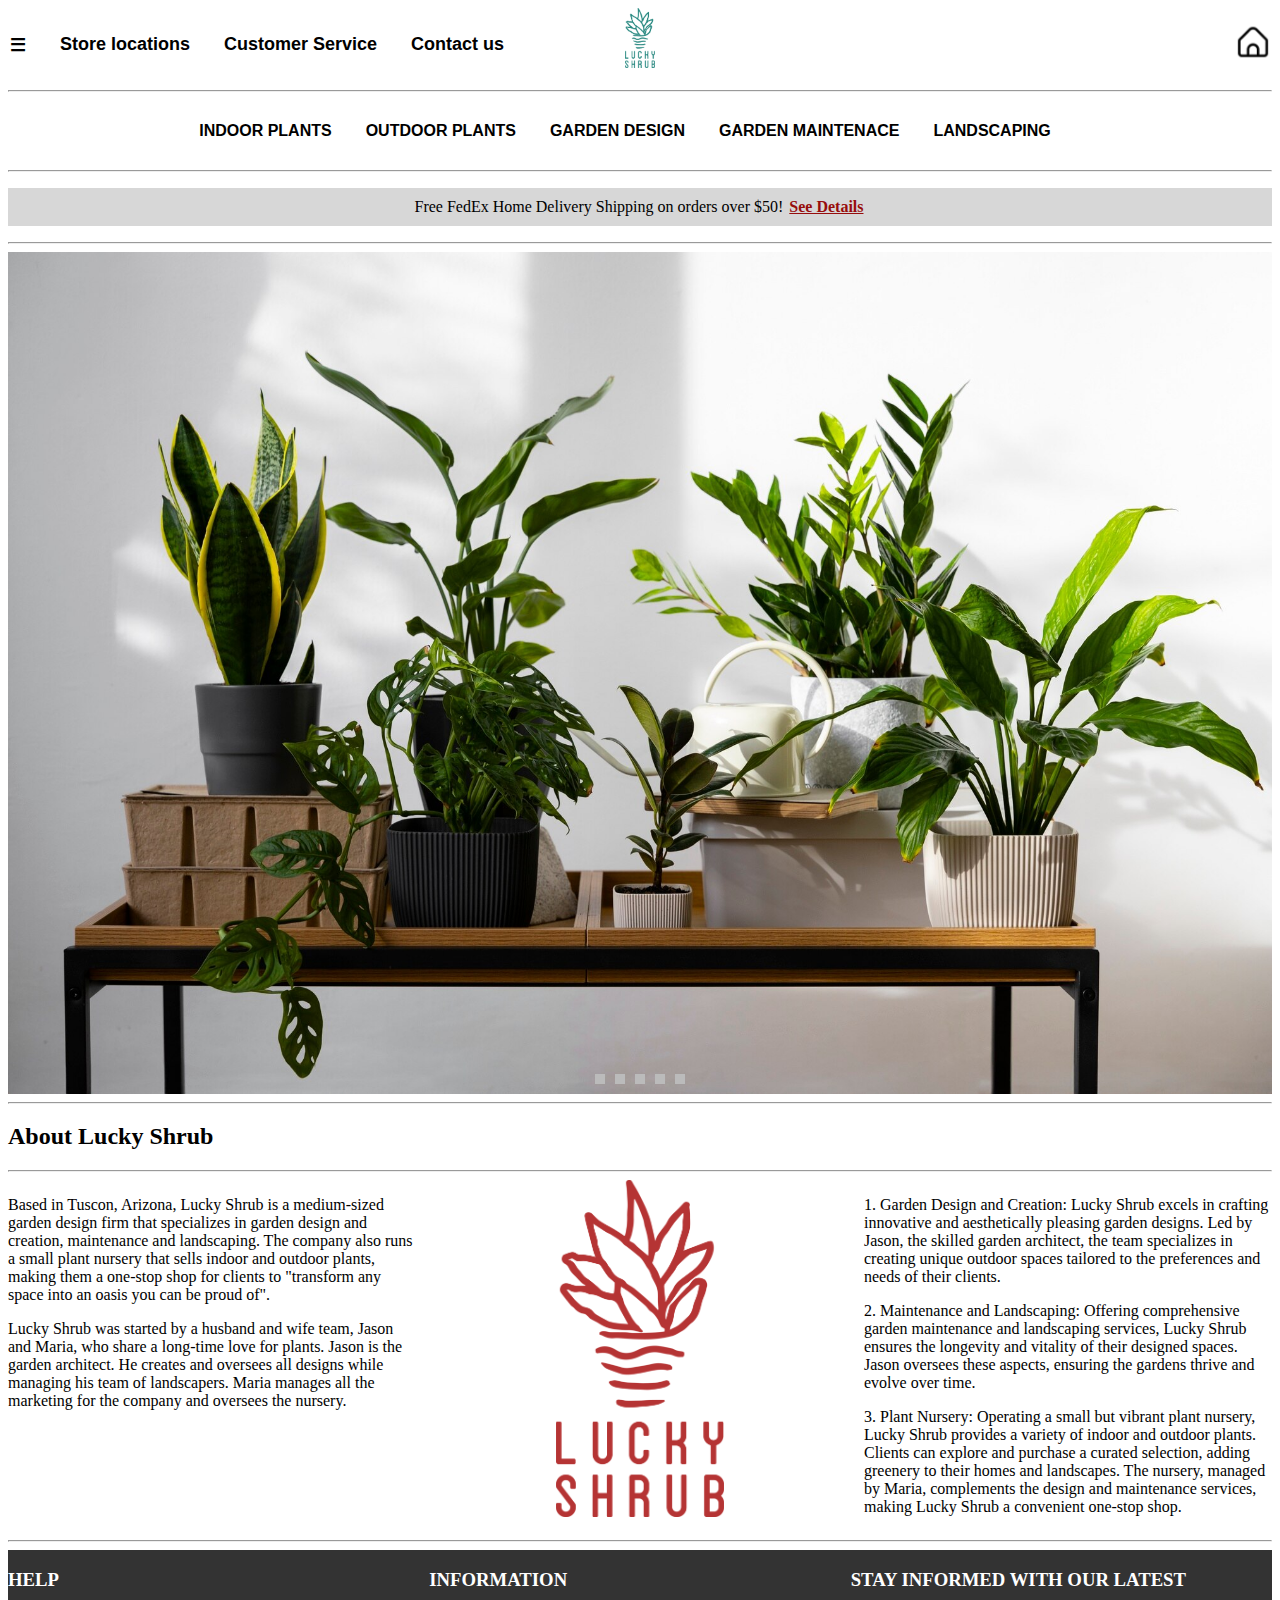
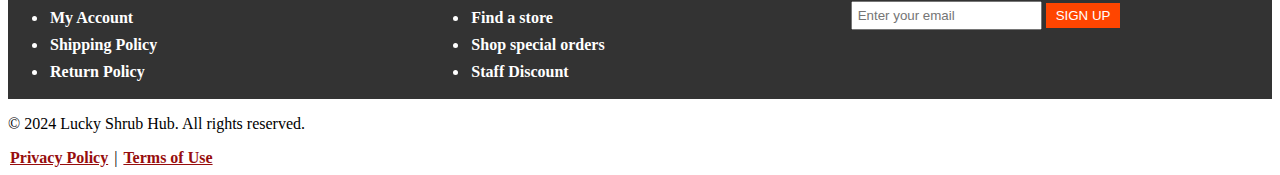
<file: index.html>
<!DOCTYPE html>
<html>

<head>
    <meta name="description" content="Lucky Shrub Hub">
    <meta name="author" content="Kevin Chan">
    <meta charset="UTF-8">
    <title>Luck Shrub Hub</title>
    <link rel="stylesheet" href="stylesheet.css">
</head>

<body>
    <header>

        <div class="logo-container">
            <img src="Asset 2@3x.png" alt="Logo" class="logo" style="width:30px;">
        </div>

        <nav class="navbar">
            <div class="navbar-links">
                <ul>
                    <li> <a href="#" class="toggle-button">☰</a></li>
                    <li><a href="#">Store locations</a></li>
                    <li><a href="#">Customer Service</a></li>
                    <li><a href="#">Contact us</a></li>
                </ul>
            </div>
        </nav>

        <div class="home-link">
            <a href="site.html"><img src="home.png" alt="home link" class="home" style="width: 30px;"></a>
        </div>
    </header>
    <hr>
    <section>
        <div class="shop-list">
            <ul>
                <li><a href="site.html">INDOOR PLANTS</a></li>
                <li><a href="site.html">OUTDOOR PLANTS</a></li>
                <li><a href="site.html">GARDEN DESIGN</a></li>
                <li><a href="site.html">GARDEN MAINTENACE</a></li>
                <li><a href="site.html">LANDSCAPING</a></li>
            </ul>
        </div>
    </section>
    <hr>
    <section>
        <div class="info">
            <p>Free FedEx Home Delivery Shipping on orders over $50! <a href="#details">See Details</a></p>
        </div>
    </section>
    <hr>

    <main>
        <div class="carousel">
            <div class="carousel-images">
                <div class="carousel-slide">
                    <img src="indoorPlant.jpg" alt="indoorPlant" class="coursel-image">
                </div>
                <!--
                    <div class="home-info1">
                        <a title="pictureOne" href="#">
                            <h2>BUY MORE FOR LESS</h2>
                        </a>
                    </div>
                    <div class="home-info2">
                        <a title="pictureOne" href="#">
                            <h3>New markdown on Lucky Shrub indoor plants</h3>
                        </a>
                    </div>
                </div>
                -->
                <div class="carousel-slide">
                    <img src="outdoorPlant.jpeg" alt="outdoorPlant" class="coursel-image">
                </div>
                <!--
                    <div class="home-info1">
                        <a title="pictureTWO" href="#">
                            <h2>BUY MORE FOR LESS</h2>
                        </a>
                    
                    </div>
                    <div class="home-info2">
                        <a title="pictureTWO" href="#">
                            <h3>New markdown on Lucky Shrub outdoor plants</h3>
                        </a>
                    </div>
                </div>
                -->
                <div class="carousel-slide">
                    <img src="gardenDesign.png" alt="gardenDesign" class="coursel-image">
                </div>
                <!--


                    <div class="home-info1">
                        <a title="pictureTHREE" href="#">
                            <h2>BUY MORE FOR LESS</h2>
                        </a>
                    </div>
                    <div class="home-info2">
                        <a title="pictureTWO" href="#">
                            <h3>New markdown on Lucky Shrub garden design</h3>
                        </a>
                    </div>
                    -->
            </div>
            <div class="carousel-indicators">
                <span class="indicator" data-index></span>
                <span class="indicator" data-index></span>
                <span class="indicator" data-index></span>
                <span class="indicator" data-index></span>
                <span class="indicator" data-index></span>
            </div>
        </div>

        <hr>

        <div class="intro">
            <h2>About Lucky Shrub</h2>
        </div>
        <hr>
        <div class="intro-container">
            <div class="intro-text">
                <p> Based in Tuscon, Arizona, Lucky Shrub is a medium-sized garden design firm that specializes in
                    garden
                    design and creation,
                    maintenance and landscaping. The company also runs a small plant nursery that sells indoor and
                    outdoor
                    plants,
                    making them a one-stop shop for clients to "transform any space into an oasis you can be proud of".
                </p>

                <p>Lucky Shrub was started by a husband and wife team, Jason and Maria, who share a long-time love for
                    plants.
                    Jason is the garden architect. He creates and oversees all designs while managing his team of
                    landscapers. Maria manages all the marketing for the company and oversees the nursery.
                </p>
            </div>
            <div class="intro-logo">
                <img src="Asset 1@3x.png" alt="logo">
            </div>

            <div class="intro-textTwo">
                <div class="intro-textTwo">
                    <p>1. Garden Design and Creation: Lucky Shrub excels in crafting innovative and aesthetically
                        pleasing
                        garden designs. Led by Jason, the skilled garden architect, the team specializes in creating
                        unique outdoor spaces tailored to the preferences and needs of their clients.
                    </p>
                    <p>
                        2. Maintenance and Landscaping: Offering comprehensive garden maintenance and landscaping
                        services, Lucky Shrub ensures the longevity and vitality of their designed spaces. Jason
                        oversees these aspects, ensuring the gardens thrive and evolve over time.
                    </p>
                    <p>3. Plant Nursery: Operating a small but vibrant plant nursery, Lucky Shrub provides a variety of
                        indoor and outdoor plants. Clients can explore and purchase a curated selection, adding greenery
                        to their homes and landscapes. The nursery, managed by Maria, complements the design and
                        maintenance services, making Lucky Shrub a convenient one-stop shop.</p>
                </div>
            </div>
        </div>
        <hr>

    </main>

    <script src="script.js"></script>

    <footer class="footer-container">
        <div class="footer-section">
            <h3>HELP</h3>
            <ul>
                <li><a href="#">My Account</a></li>
                <li><a href="#">Shipping Policy</a></li>
                <li><a href="#">Return Policy</a></li>
            </ul>
        </div>

        <div class="footer-section">
            <h3>INFORMATION</h3>
            <ul>
                <li><a href="#">Find a store</a></li>
                <li><a href="#">Shop special orders</a></li>
                <li><a href="#">Staff Discount</a></li>
            </ul>
        </div>

        <div class="footer-section newsletter">
            <h3>STAY INFORMED WITH OUR LATEST</h3>
            <input type="email" placeholder="Enter your email" />
            <button>SIGN UP</button>
        </div>
    </footer>

    <footer class="footer-section">
        <p>© 2024 Lucky Shrub Hub. All rights reserved.</p>
        <div>
            <a href="#">Privacy Policy</a> | <a href="#">Terms of Use</a>
        </div>
    </footer>

</html>
</file>
<file: stylesheet.css>
header {
    display: flex;
    justify-content: center;
    align-items: center;
    position: relative;
}
header, .navbar, .info, .shop-list{
    position: sticky;
    top: 0;
    background-color: white;
    z-index: 10;
}
a{
    font-weight: bold;
    text-decoration: underline;
    color: rgb(151, 13, 13);
    border: 2px solid transparent;
    box-sizing: border-box;
}
a:hover{
    color: darkblue;
    text-decoration: none;
    background-color: #f0f0f0;
    border: 2px solid #ff4500;
    box-shadow: 0 0 8px rgba(0, 0, 0, 0.5)
}

.logo-container img {
    width: 30px;
    padding-bottom: 10px; 
}

.navbar {
    position: absolute;
    left: 0;
    top: 50%;
    transform: translateY(-50%);
}

.home-link{
    position: fixed;
    top: 17px;
    right: 0;
    padding: 10px;
    z-index: 1000;
}

.toggle-button{
    display: block;
}
.carousel{
    position: relative;
    width: 100%;
    overflow: hidden;
}
.carousel-images{
    display: flex;
    transition: transform 0.5s ease;
    max-width: 100%;
    display: block;
}

.carousel-slide {
    position: relative;
    width: 100%;
}
.carousel-slide img{
    width: 100%;
    height: auto;
}

.home-info1, .home-info2{
    position: absolute;
    text-align: right;
    right: 10px;
    color: white;
}
.intro-container{
    display: flex;
    align-items: flex-start;
    gap: 20px;
}
.intro-text,.intro-textTwo{
    flex: 1;
}
.intro-logo{
    display: flex;
    justify-content: center;
    align-items: center;
    flex: 1;
}

.intro-logo img{
    width: 41%;
    height: auto;
}

.intro-text, .intro-textTwo{
    text-align: left;
}

.home-info1{
    top: 40%;
}
.home-info2{
    top: 50%;
}
.carousel-caption {
    position: absolute;
    top: 50%; 
    left: 50%; 
    transform: translate(-50%, -50%); 
    color: white; 
    font-size: 24px; 
    font-weight: bold; 
    text-align: center; 
}

.carousel-images img{
    max-width: 100%;
    display: block;
}

.carousel-indicators{
    position: absolute;
    bottom: 10px;
    left: 50%;
    transform: translateX(-50%);
    display: flex;
}
.indicator{
    height: 10px;
    width: 10px;
    background-color: #bbb;
    margin: 0 5px;
    cursor: pointer;
}
.navbar-links ul{
    list-style-type: none;
    padding: 0;
    margin: 0;
    display: flex;
}
.shop-list ul{
    list-style-type: none;
    padding: 0;
    margin: 0 auto;
    display: flex;
    justify-content: center;
    flex-wrap: wrap;
}
.shop-list{
    text-align: center;
    padding-top: 20px;
    padding-bottom: 20px;
}

.shoplist ul li{
    margin-top: 0;
    margin-bottom: 15px;
}

.shop-list ul li a {
    display: block;
    text-decoration: none;
    color: black;
    font-family: 'Open Sans', Arial, sans-serif;
    margin-right: 30px;

}

.navbar-links ul li{
    margin-right: 30px; 
    font-size: large;
}

.info > p{
    text-align: center;
    padding-top: 10px;
    padding-bottom: 10px;
    background-color: rgb(215, 215, 215);
}
.navbar-links li a{
    display: block;
    text-decoration: none;
    color: black;
    font-family: 'Open Sans', Arial, sans-serif;
}

.toggle-button {
    display: flex;
}

.footer-container{
    display: flex;
    flex-wrap: wrap;
    pad: 20px;
    background-color: #333;
    color: #fff;
}

.footer-section{
    flex: 1;
    min-width: 200px;
    margin-right: 20px;
    justify-content: center;
    align-items: center;

}

.footer-section h3{
    margin-bottom: 10px;
}

.fotter-section ul{
    list-style: none;
    padding: 0;
    margin: 0;
}
.footer-section ul li a{
    color: #fff;
    text-decoration: none;
    margin-bottom: 5px;
    display: block;
}

.footer-section ul li a:hover{
    text-decoration: underline;
}
.newsletter input[type="email"]{
    padding: 5px;
    margin-bottom: 5px;
}

.newsletter button{
    background-color: #ff4500;
    border: none;
    padding: 5px 10px;
    color: #fff;
    cursor: pointer;
}

.newsletter button:hover{
    background-color: darkred;
}

@media (max-width: 768px){
    .footer-container{
        justify-content: center;
    }
    .footer-section{
        margin-right: 0;
        margin-bottom: 20px;
    }
}

/* 响应式布局 */
@media (max-width: 768px) {
    .navbar {
        position: static;
        transform: none;
    }

    .navbar-links ul {
        display: none;
        flex-direction: column;
    }

    .toggle-button {
        display: block;
        position: static;
        margin: 10px 0;
    }

    .navbar-links.active ul {
        display: flex;
    }

    .shop-list{
        flex-direction: column;
    }
}

/* you need to add script.js mannually */
/*

document.addEventListener('DOMContentLoaded', function () {
    const toogleButton = document.querySelector('.toggle-button');
    const navbarLinks = document.querySelector('.navbar-links');

    toggleButton.addEventListener('click', function () {
        navbarLinks.classList.toggle('active');
    });
});

let slideIndex = 0; 
showSlides(); 

function showSlides() {
    let i;
    let slides = document.getElementsByClassName("carousel-slide");
    let indicators = document.getElementsByClassName("indicator");


    for (i = 0; i < slides.length; i++) {
        slides[i].style.display = "none";
    }
    slideIndex++;

    if (slideIndex > slides.length) { slideIndex = 1 }

    slides[slideIndex - 1].style.display = "block";

    setTimeout(showSlides, 4000); // Change image every 4 seconds
}

*/
</file>
